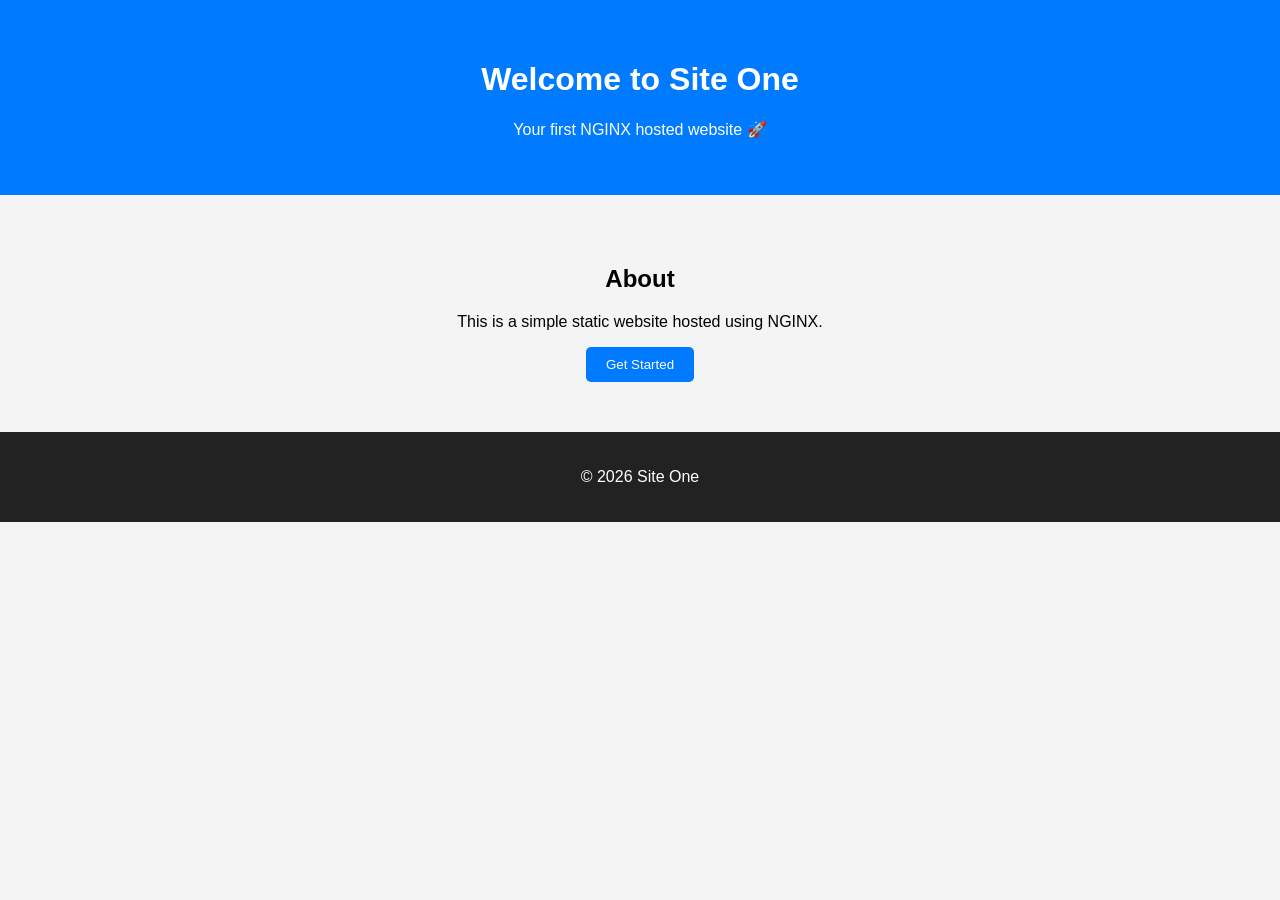
<file: example.com/index.html>
<!DOCTYPE html>
<html lang="en">
<head>
    <meta charset="UTF-8">
    <title>Site One</title>
    <link rel="stylesheet" href="style.css">
</head>
<body>

<header>
    <h1>Welcome to Site One</h1>
    <p>Your first NGINX hosted website 🚀</p>
</header>

<section class="content">
    <h2>About</h2>
    <p>This is a simple static website hosted using NGINX.</p>

    <button>Get Started</button>
</section>

<footer>
    <p>© 2026 Site One</p>
</footer>

</body>
</html>
</file>
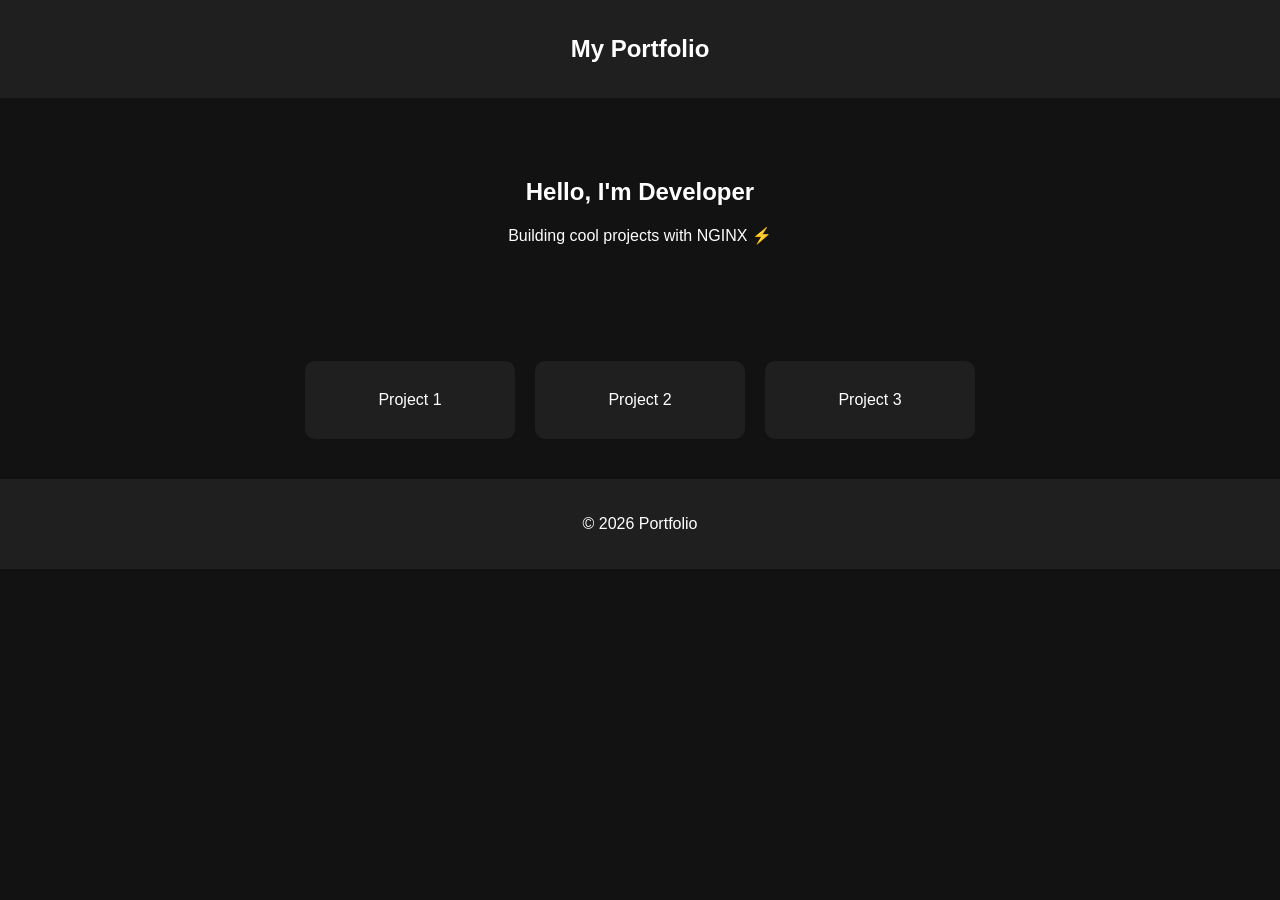
<file: myexample.com/index.html>
<!DOCTYPE html>
<html lang="en">
<head>
    <meta charset="UTF-8">
    <title>Site Two</title>
    <link rel="stylesheet" href="style.css">
</head>
<body>

<nav>
    <h1>My Portfolio</h1>
</nav>

<section class="hero">
    <h2>Hello, I'm Developer</h2>
    <p>Building cool projects with NGINX ⚡</p>
</section>

<section class="projects">
    <div class="card">Project 1</div>
    <div class="card">Project 2</div>
    <div class="card">Project 3</div>
</section>

<footer>
    <p>© 2026 Portfolio</p>
</footer>

</body>
</html>
</file>
<file: example.com/style.css>
body {
    margin: 0;
    font-family: Arial, sans-serif;
    background: #f4f4f4;
}

header {
    background: #007bff;
    color: white;
    text-align: center;
    padding: 40px 20px;
}

.content {
    text-align: center;
    padding: 50px;
}

button {
    padding: 10px 20px;
    background: #007bff;
    border: none;
    color: white;
    cursor: pointer;
    border-radius: 5px;
}

button:hover {
    background: #0056b3;
}

footer {
    text-align: center;
    padding: 20px;
    background: #222;
    color: white;
}
</file>
<file: myexample.com/style.css>
body {
    margin: 0;
    font-family: 'Segoe UI', sans-serif;
    background: #121212;
    color: #fff;
}

nav {
    background: #1f1f1f;
    padding: 15px;
    text-align: center;
}

.hero {
    text-align: center;
    padding: 60px 20px;
}

.projects {
    display: flex;
    justify-content: center;
    gap: 20px;
    padding: 40px;
}

.card {
    background: #1f1f1f;
    padding: 30px;
    border-radius: 10px;
    width: 150px;
    text-align: center;
    transition: 0.3s;
}

.card:hover {
    background: #333;
}

footer {
    text-align: center;
    padding: 20px;
    background: #1f1f1f;
}
</file>
